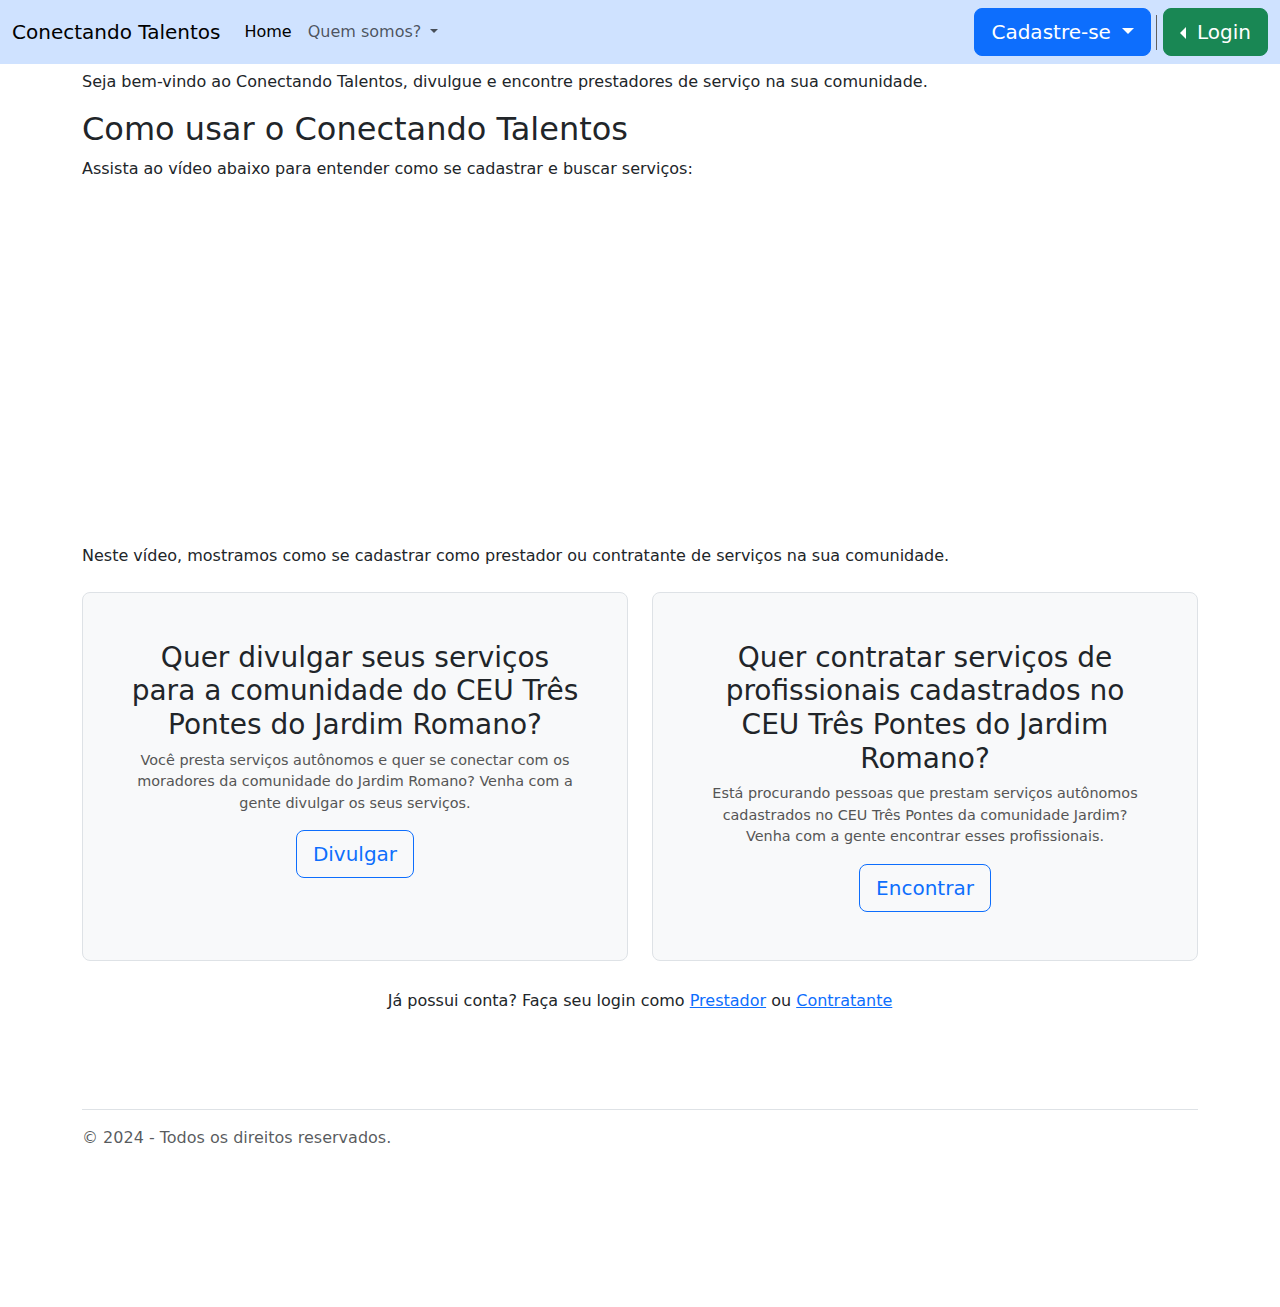
<file: index.html>
<!DOCTYPE html>
<html lang="pt-br">
<head>
    <meta charset="UTF-8">
    <meta name="viewport" content="width=device-width, initial-scale=1.0">
    <title>Conectando Talentos</title>
    <link rel="stylesheet" href="css/styles.css">
    <link href="https://cdn.jsdelivr.net/npm/bootstrap@5.3.3/dist/css/bootstrap.min.css" rel="stylesheet" integrity="sha384-QWTKZyjpPEjISv5WaRU9OFeRpok6YctnYmDr5pNlyT2bRjXh0JMhjY6hW+ALEwIH" crossorigin="anonymous">
</head>
<body>
    <!-- Skip link para navegação rápida por teclado -->
    <a href="#main-content" class="skip-link">Pular para o conteúdo principal</a>

    <header role="banner">
        <nav class="navbar navbar-expand-lg bg-primary-subtle" aria-label="Navegação Principal">
            <div class="container-fluid">
                <a class="navbar-brand" href="index.html">Conectando Talentos</a>
                <button class="navbar-toggler" type="button" data-bs-toggle="collapse" data-bs-target="#navbarSupportedContent" aria-controls="navbarSupportedContent" aria-expanded="false" aria-label="Toggle navigation">
                    <span class="navbar-toggler-icon"></span>
                </button>
                <div class="collapse navbar-collapse" id="navbarSupportedContent">
                    <ul class="navbar-nav me-auto mb-2 mb-lg-0">
                        <li class="nav-item">
                            <a class="nav-link active" aria-current="page" href="index.html">Home</a>
                        </li>
                        <li class="nav-item dropdown">
                            <a class="nav-link dropdown-toggle" href="#" role="button" data-bs-toggle="dropdown" aria-expanded="false">
                                Quem somos?
                            </a>
                            <ul class="dropdown-menu" aria-label="Menu Quem Somos">
                                <li><a class="dropdown-item" href="./pagconstru.html">Integrantes</a></li>
                                <li><a class="dropdown-item" href="./sobreprojeto.html">Sobre o projeto</a></li>
                            </ul>
                        </li>
                    </ul>
                    <form class="d-flex" role="button">
                        <div class="dropdown-center cadastro">
                            <button class="btn btn-primary btn-lg dropdown-toggle" type="button" data-bs-toggle="dropdown" aria-expanded="false">
                                Cadastre-se
                            </button>
                            <ul class="dropdown-menu" aria-label="Menu Cadastro">
                                <li><a class="dropdown-item" href="cadastro/cadastro.html">Cadastro Prestador</a></li>
                                <li><a class="dropdown-item" href="cadastro/cadastroc.html">Cadastro Contratante</a></li>
                            </ul>
                        </div>
                        <div class="button-divider"></div>
                        <div class="dropstart login">
                            <button class="btn btn-success btn-lg dropdown-toggle" type="button" data-bs-toggle="dropdown" aria-expanded="false">
                                Login
                            </button>
                            <ul class="dropdown-menu" aria-label="Menu Login">
                                <li><a class="dropdown-item" href="login/login.html">Login Prestador</a></li>
                                <li><a class="dropdown-item" href="login/loginc.html">Login Contratante</a></li>
                            </ul>
                        </div>
                    </form>
                </div>
            </div>
        </nav>
    </header>

    <!-- Conteúdo principal com id para acessibilidade -->
    <main id="main-content">
        <div class="container">
            <h2>Conectando Talentos</h2>
            <p>Seja bem-vindo ao Conectando Talentos, divulgue e encontre prestadores de serviço na sua comunidade.</p>
            
            <!-- Seção de tutorial com vídeo e descrição em texto -->
            <section aria-labelledby="tutorial">
                <h2 id="tutorial">Como usar o Conectando Talentos</h2>
                <p>Assista ao vídeo abaixo para entender como se cadastrar e buscar serviços:</p>
                <iframe 
                width="600" 
                height="340" 
                src="https://www.youtube.com/embed/a5OHHTVVWF0" 
                title="Tutorial de uso do Conectando Talentos" 
                frameborder="0" 
                allow="accelerometer; autoplay; clipboard-write; encrypted-media; gyroscope; picture-in-picture" 
                allowfullscreen 
                aria-describedby="descricao-video">
                </iframe>
                <p id="descricao-video">Neste vídeo, mostramos como se cadastrar como prestador ou contratante de serviços na sua comunidade.</p>
            </section>
            
            <div class="sobre mt-4">
                <div class="row align-items-md-stretch">
                    <div class="col-md-6">
                        <div class="h-100 p-5 bg-body-tertiary border rounded-3 text-center">
                            <h3>Quer divulgar seus serviços para a comunidade do CEU Três Pontes do Jardim Romano?</h3>
                            <p>Você presta serviços autônomos e quer se conectar com os moradores da comunidade do Jardim Romano? Venha com a gente divulgar os seus serviços.</p>
                            <a class="btn btn-outline-primary btn-lg" href="./cadastro/cadastro.html" role="button" aria-label="Divulgar seus serviços para a comunidade">Divulgar</a>
                        </div>
                    </div>
                    <div class="col-md-6">
                        <div class="h-100 p-5 bg-body-tertiary border rounded-3 text-center">
                            <h3>Quer contratar serviços de profissionais cadastrados no CEU Três Pontes do Jardim Romano?</h3>
                            <p>Está procurando pessoas que prestam serviços autônomos cadastrados no CEU Três Pontes da comunidade Jardim? Venha com a gente encontrar esses profissionais.</p>
                            <a class="btn btn-outline-primary btn-lg" href="./cadastro/cadastroc.html" role="button" aria-label="Encontrar profissionais na sua comunidade">Encontrar</a>
                        </div>
                    </div>
                </div>
                <p class="mt-3">Já possui conta? Faça seu login como <a href="login/login.html" aria-label="Login para prestadores de serviços">Prestador</a> ou <a href="login/loginc.html" aria-label="Login para contratantes de serviços">Contratante</a></p>
            </div>    
        </div>
    </main>

    <footer class="footer mt-4">
        <div class="container">
            <div class="d-flex flex-wrap justify-content-between align-items-center py-3 my-4 border-top">
                <div class="col-md-4 d-flex align-items-center">
                    <span class="mb-3 mb-md-0 text-muted">&copy; 2024 - Todos os direitos reservados.</span>
                </div>
                <ul class="nav col-md-4 justify-content-end list-unstyled d-flex" aria-label="Links para redes sociais">
                    <li class="ms-3"><a class="text-muted" href="#" aria-label="Twitter"><svg class="bi" width="24" height="24"><use xlink:href="#twitter"/></svg></a></li>
                    <li class="ms-3"><a class="text-muted" href="#" aria-label="Instagram"><svg class="bi" width="24" height="24"><use xlink:href="#instagram"/></svg></a></li>
                    <li class="ms-3"><a class="text-muted" href="#" aria-label="Facebook"><svg class="bi" width="24" height="24"><use xlink:href="#facebook"/></svg></a></li>
                </ul>
            </div>
        </div>
    </footer>

    <!-- Script de Bootstrap -->
    <script src="https://cdn.jsdelivr.net/npm/bootstrap@5.3.3/dist/js/bootstrap.bundle.min.js" integrity="sha384-YvpcrYf0tY3lHB60NNkmXc5s9fDVZLESaAA55NDzOxhy9GkcIdslK1eN7N6jIeHz" crossorigin="anonymous"></script>

    <!-- Script de reconhecimento de voz para navegação -->
    <script>
        if ('webkitSpeechRecognition' in window) {
            const recognition = new webkitSpeechRecognition();
            recognition.lang = 'pt-BR';
            recognition.onresult = (event) => {
                const comando = event.results[0][0].transcript.toLowerCase();
                if (comando.includes("cadastre-se")) {
                    window.location.href = "cadastro/cadastro.html";
                } else if (comando.includes("login")) {
                    window.location.href = "login/login.html";
                }
            };
            recognition.start();
        }
    </script>
</body>
</html>
</file>
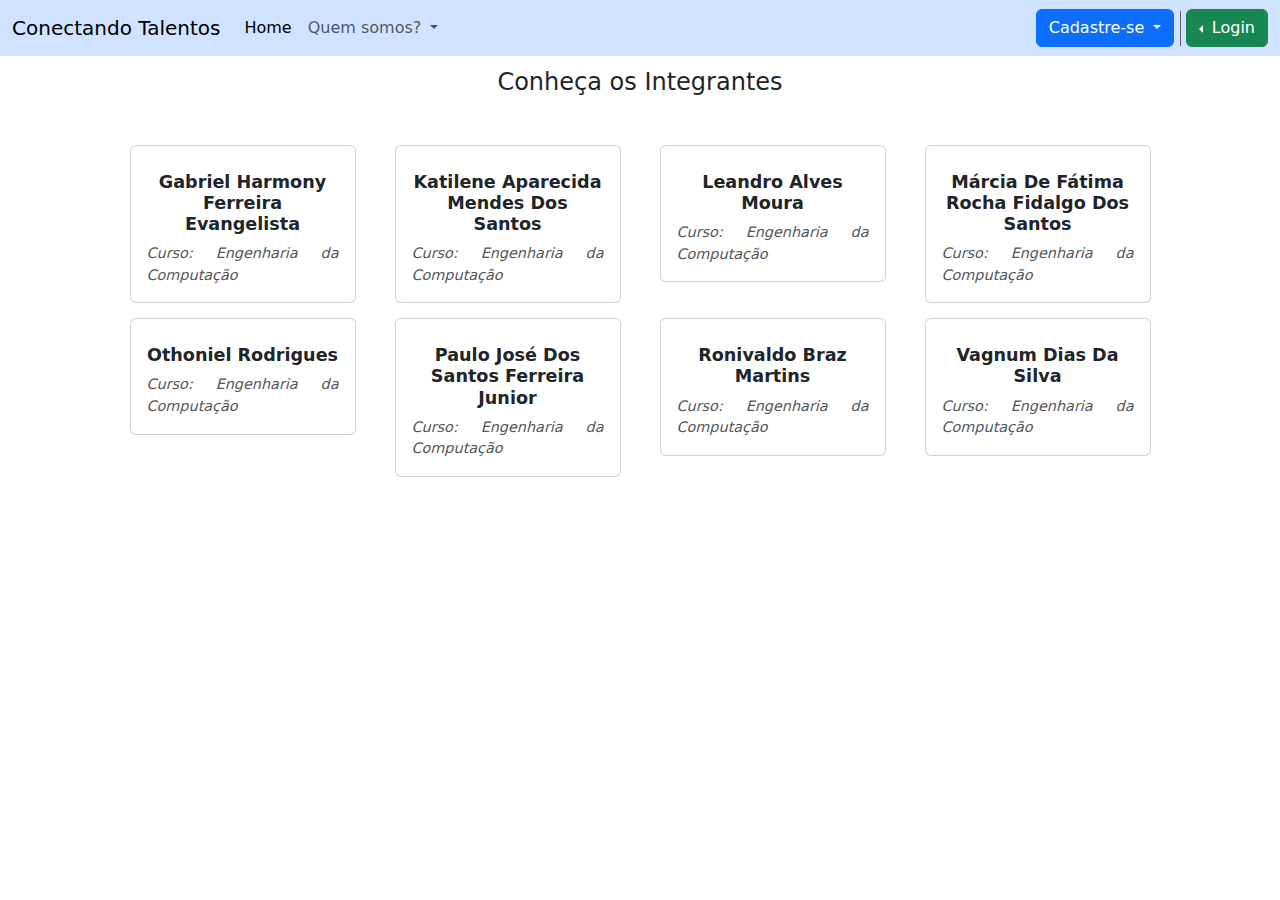
<file: pagconstru.html>
<!DOCTYPE html>
<html lang="pt-br">
<head>
    <meta charset="UTF-8">
    <meta name="viewport" content="width=device-width, initial-scale=1.0">
    <title>Conectando Talentos</title>
    <link rel="stylesheet" href="css/styles.css">
    <link href="https://cdn.jsdelivr.net/npm/bootstrap@5.3.3/dist/css/bootstrap.min.css" rel="stylesheet" integrity="sha384-QWTKZyjpPEjISv5WaRU9OFeRpok6YctnYmDr5pNlyT2bRjXh0JMhjY6hW+ALEwIH" crossorigin="anonymous">
</head>
<body>
    <div class="header">
        <nav class="navbar navbar-expand-lg bg-primary-subtle">
            <div class="container-fluid">
                <a class="navbar-brand" href="index.html">Conectando Talentos</a>
                <button class="navbar-toggler" type="button" data-bs-toggle="collapse" data-bs-target="#navbarSupportedContent" aria-controls="navbarSupportedContent" aria-expanded="false" aria-label="Toggle navigation">
                    <span class="navbar-toggler-icon"></span>
                </button>
                <div class="collapse navbar-collapse" id="navbarSupportedContent">
                    <ul class="navbar-nav me-auto mb-2 mb-lg-0">
                        <li class="nav-item">
                            <a class="nav-link active" aria-current="page" href="index.html">Home</a>
                        </li>
                        <li class="nav-item dropdown">
                            <a class="nav-link dropdown-toggle" href="#" role="button" data-bs-toggle="dropdown" aria-expanded="false">
                                Quem somos?
                            </a>
                            <ul class="dropdown-menu">
                                <li><a class="dropdown-item" href="./pagconstru.html">Integrantes</a></li>
                                <li><a class="dropdown-item" href="./sobreprojeto.html">Sobre o projeto</a></li>
                            </ul>
                        </li>
                    </ul>
                    <form class="d-flex" role="button">
                        <div class="dropdown-center cadastro">
                            <button class="btn btn-primary dropdown-toggle" type="button" data-bs-toggle="dropdown" aria-expanded="false">
                                Cadastre-se
                            </button>
                            <ul class="dropdown-menu">
                                <li><a class="dropdown-item" href="cadastro/cadastro.html">Cadastro Prestador</a></li>
                                <li><a class="dropdown-item" href="cadastro/cadastroc.html">Cadastro Contratante</a></li>
                            </ul>
                        </div>
                        <div class="button-divider"></div>
                        <div class="dropstart login">
                            <button class="btn btn-success dropdown-toggle" type="button" data-bs-toggle="dropdown" aria-expanded="false">
                                Login
                            </button>
                            <ul class="dropdown-menu">
                                <li><a class="dropdown-item" href="login/login.html">Login Prestador</a></li>
                                <li><a class="dropdown-item" href="login/loginc.html">Login Contratante</a></li>
                            </ul>
                        </div>
                    </form>
                </div>
            </div>
        </nav>
    </div>

    <div class="content">
        <div class="container">
            <div class="content-integrantes">
                <h4 class="text-center my-5">Conheça os Integrantes</h4>
                <div class="row">
                    <!-- Integrante 1 -->
                    <div class="col-md-3 integrante">
                        <div class="card text-center">
                            <div class="card-body">
                                <h5 class="card-title"><strong>Gabriel Harmony Ferreira Evangelista</strong></h5>
                                <p class="card-text"><em>Curso: Engenharia da Computação</em></p>
                            </div>
                        </div>
                    </div>
                    <!-- Integrante 2 -->
                    <div class="col-md-3 integrante">
                        <div class="card text-center">
                            <div class="card-body">
                                <h5 class="card-title"><strong>Katilene Aparecida Mendes Dos Santos</strong></h5>
                                <p class="card-text"><em>Curso: Engenharia da Computação</em></p>
                            </div>
                        </div>
                    </div>
                    <!-- Integrante 3 -->
                    <div class="col-md-3 integrante">
                        <div class="card text-center">
                            <div class="card-body">
                                <h5 class="card-title"><strong>Leandro Alves Moura</strong></h5>
                                <p class="card-text"><em>Curso: Engenharia da Computação</em></p>
                            </div>
                        </div>
                    </div>
                    <!-- Integrante 4 -->
                    <div class="col-md-3 integrante">
                        <div class="card text-center">
                            <div class="card-body">
                                <h5 class="card-title"><strong>Márcia De Fátima Rocha Fidalgo Dos Santos</strong></h5>
                                <p class="card-text"><em>Curso: Engenharia da Computação</em></p>
                            </div>
                        </div>
                    </div>
                    <!-- Integrante 5 -->
                    <div class="col-md-3 integrante">
                        <div class="card text-center">
                            <div class="card-body">
                                <h5 class="card-title"><strong>Othoniel Rodrigues</strong></h5>
                                <p class="card-text"><em>Curso: Engenharia da Computação</em></p>
                            </div>
                        </div>
                    </div>
                    <!-- Integrante 6 -->
                    <div class="col-md-3 integrante">
                        <div class="card text-center">
                            <div class="card-body">
                                <h5 class="card-title"><strong>Paulo José Dos Santos Ferreira Junior</strong></h5>
                                <p class="card-text"><em>Curso: Engenharia da Computação</em></p>
                            </div>
                        </div>
                    </div>
                    <!-- Integrante 7 -->
                    <div class="col-md-3 integrante">
                        <div class="card text-center">
                            <div class="card-body">
                                <h5 class="card-title"><strong>Ronivaldo Braz Martins</strong></h5>
                                <p class="card-text"><em>Curso: Engenharia da Computação</em></p>
                            </div>
                        </div>
                    </div>
                    <!-- Integrante 8 -->
                    <div class="col-md-3 integrante">
                        <div class="card text-center">
                            <div class="card-body">
                                <h5 class="card-title"><strong>Vagnum Dias Da Silva</strong></h5>
                                <p class="card-text"><em>Curso: Engenharia da Computação</em></p>
                            </div>
                        </div>
                    </div>
                </div>
            </div>
        </div>
    </div>

    <script src="https://cdn.jsdelivr.net/npm/bootstrap@5.3.3/dist/js/bootstrap.bundle.min.js" integrity="sha384-YvpcrYf0tY3lHB60NNkmXc5s9fDVZLESaAA55NDzOxhy9GkcIdslK1eN7N6jIeHz" crossorigin="anonymous"></script>
</body>
</html>
</file>
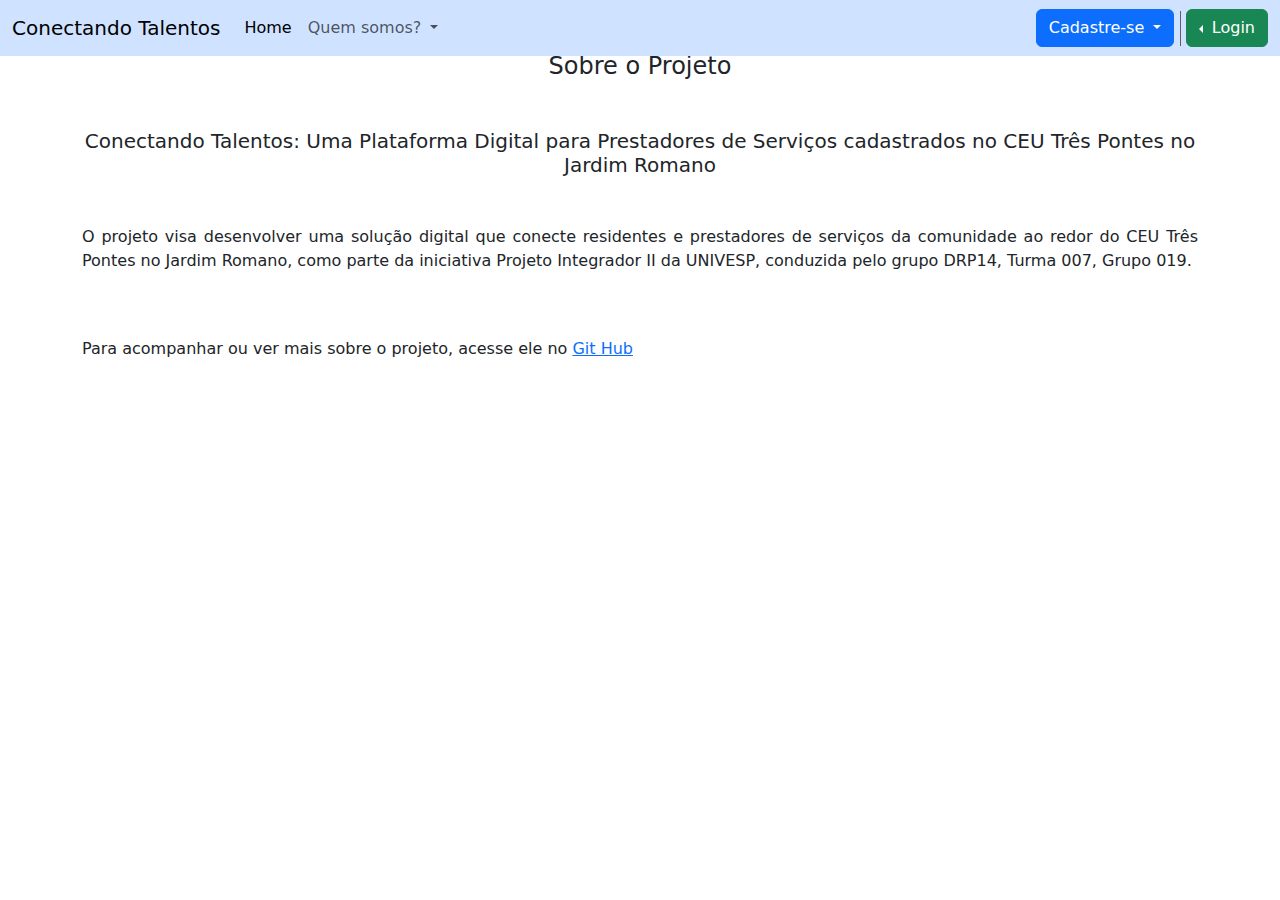
<file: sobreprojeto.html>
<!DOCTYPE html>
<html lang="pt-br">
<head>
    <meta charset="UTF-8">
    <meta name="viewport" content="width=device-width, initial-scale=1.0">
    <title>Conectando Talentos</title>
    <link rel="stylesheet" href="css/styles.css">
    <link href="https://cdn.jsdelivr.net/npm/bootstrap@5.3.3/dist/css/bootstrap.min.css" rel="stylesheet" integrity="sha384-QWTKZyjpPEjISv5WaRU9OFeRpok6YctnYmDr5pNlyT2bRjXh0JMhjY6hW+ALEwIH" crossorigin="anonymous">

</head>
<body>
    <div class="header">
        <nav class="navbar navbar-expand-lg bg-primary-subtle">
            <div class="container-fluid">
                <a class="navbar-brand" href="index.html">Conectando Talentos</a>
                <button class="navbar-toggler" type="button" data-bs-toggle="collapse" data-bs-target="#navbarSupportedContent" aria-controls="navbarSupportedContent" aria-expanded="false" aria-label="Toggle navigation">
                    <span class="navbar-toggler-icon"></span>
                </button>
                <div class="collapse navbar-collapse" id="navbarSupportedContent">
                    <ul class="navbar-nav me-auto mb-2 mb-lg-0">
                    <li class="nav-item">
                        <a class="nav-link active" aria-current="page" href="index.html">Home</a>
                    </li>
                    <li class="nav-item dropdown">
                        <a class="nav-link dropdown-toggle" href="#" role="button" data-bs-toggle="dropdown" aria-expanded="false">
                        Quem somos?
                        </a>
                        <ul class="dropdown-menu">
                            <li><a class="dropdown-item" href="./pagconstru.html">Integrantes</a></li>
                            <li><a class="dropdown-item" href="./sobreprojeto.html">Sobre o projeto</a></li>
                        </ul>
                    </li>
                    </ul>
                    <form class="d-flex" role="button">
                        <div class="dropdown-center cadastro">
                            <button class="btn btn-primary dropdown-toggle" type="button" data-bs-toggle="dropdown" aria-expanded="false">
                              Cadastre-se
                            </button>
                            <ul class="dropdown-menu">
                              <li><a class="dropdown-item" href="cadastro/cadastro.html">Cadastro Prestador</a></li>
                              <li><a class="dropdown-item" href="cadastro/cadastroc.html">Cadastro Contratante</a></li>
                            </ul>
                        </div>
                        <div class="button-divider"></div>
                        <div class="dropstart login">
                            <button class="btn btn-success dropdown-toggle" type="button" data-bs-toggle="dropdown" aria-expanded="false">
                              Login
                            </button>
                            <ul class="dropdown-menu">
                              <li><a class="dropdown-item" href="login/login.html">Login Prestador</a></li>
                              <li><a class="dropdown-item" href="login/loginc.html">Login Contratante</a></li>
                            </ul>
                        </div>
                    </form>
                </div>
            </div>
        </nav>
    </div>
    <div class="content">
        <div class="container">
            <div class="content-sobre">
                <div class="conteudo">
                    <h4>Sobre o Projeto</h4>
                    <h5  class="text-center my-5">Conectando Talentos: Uma Plataforma Digital para Prestadores de Serviços cadastrados no CEU Três Pontes no Jardim Romano</h5>
                    <p>O projeto visa desenvolver uma solução digital que conecte residentes e prestadores de serviços da comunidade ao redor do CEU Três Pontes no Jardim Romano, como parte da iniciativa Projeto Integrador II da UNIVESP, conduzida pelo grupo DRP14, Turma 007, Grupo 019.</p>
                    <br><br>
                    <p>Para acompanhar ou ver mais sobre o projeto, acesse ele no <a href="https://github.com/gabharmony/PI-Poste-Eletronico">Git Hub</a></p>
                </div>
            </div>
        </div>
    </div>
    <script src="https://cdn.jsdelivr.net/npm/bootstrap@5.3.3/dist/js/bootstrap.bundle.min.js" integrity="sha384-YvpcrYf0tY3lHB60NNkmXc5s9fDVZLESaAA55NDzOxhy9GkcIdslK1eN7N6jIeHz" crossorigin="anonymous"></script>
</body>
</html>
</file>
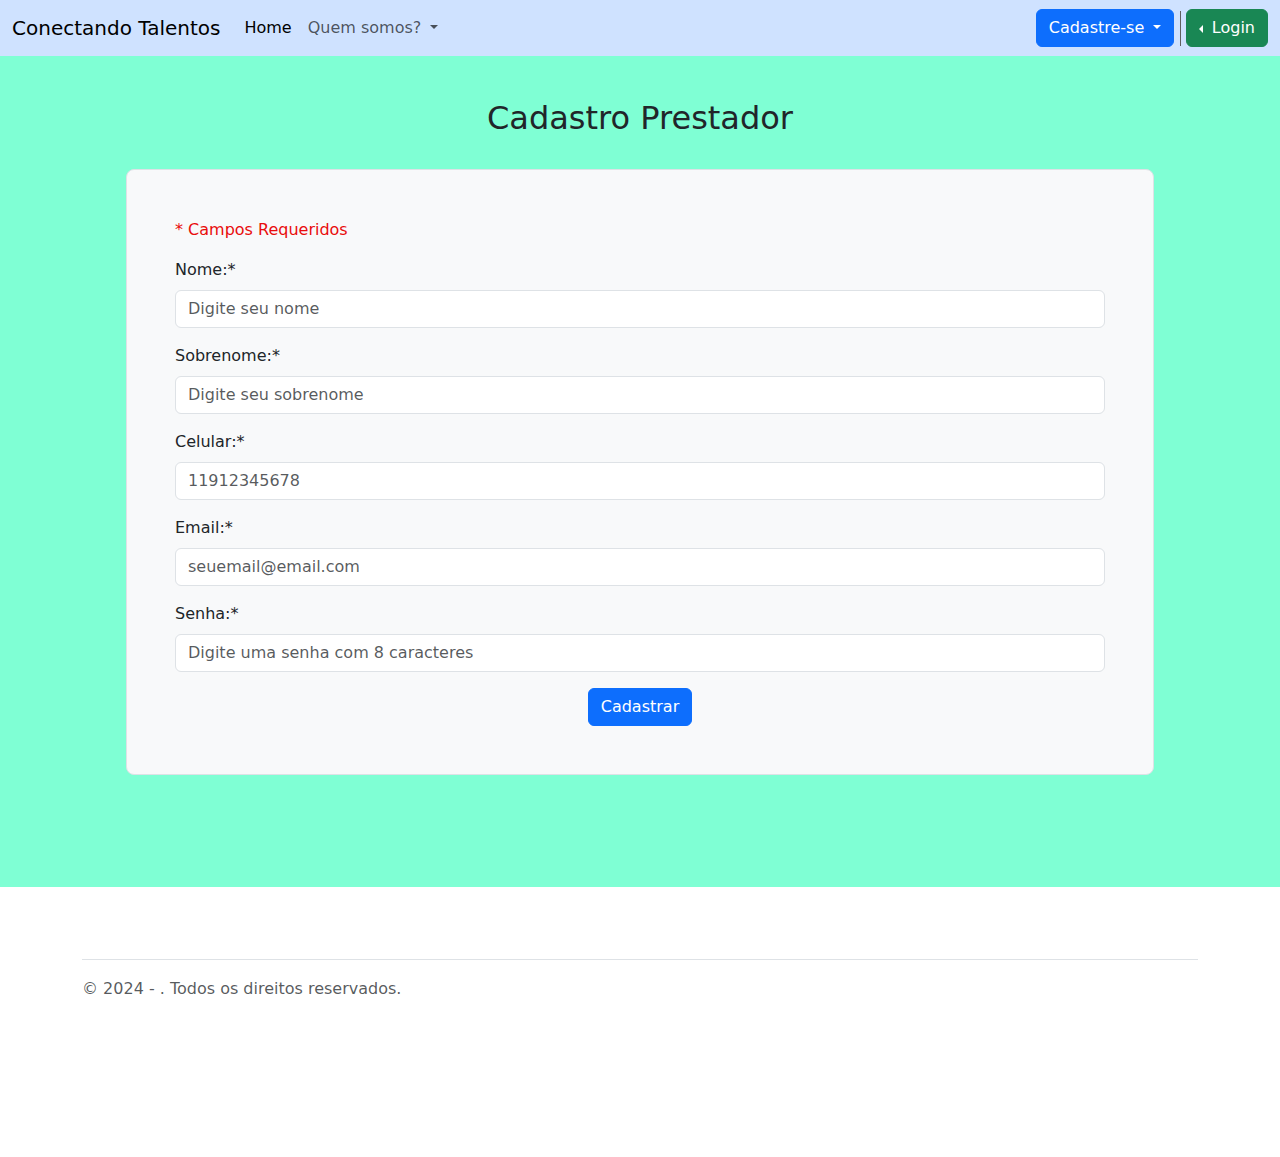
<file: cadastro/cadastro.html>
<!DOCTYPE html>
<html lang="pt-br">
<head>
    <meta charset="UTF-8">
    <meta name="viewport" content="width=device-width, initial-scale=1.0">
    <title>Conectando Talentos</title>
    <link rel="stylesheet" href="../css/styles.css">
    <link href="https://cdn.jsdelivr.net/npm/bootstrap@5.3.3/dist/css/bootstrap.min.css" rel="stylesheet" integrity="sha384-QWTKZyjpPEjISv5WaRU9OFeRpok6YctnYmDr5pNlyT2bRjXh0JMhjY6hW+ALEwIH" crossorigin="anonymous">

</head>
<body>
    <div class="header">
        <nav class="navbar navbar-expand-lg bg-primary-subtle">
            <div class="container-fluid">
                <a class="navbar-brand" href="../index.html">Conectando Talentos</a>
                <button class="navbar-toggler" type="button" data-bs-toggle="collapse" data-bs-target="#navbarSupportedContent" aria-controls="navbarSupportedContent" aria-expanded="false" aria-label="Toggle navigation">
                    <span class="navbar-toggler-icon"></span>
                </button>
                <div class="collapse navbar-collapse" id="navbarSupportedContent">
                    <ul class="navbar-nav me-auto mb-2 mb-lg-0">
                    <li class="nav-item">
                        <a class="nav-link active" aria-current="page" href="../index.html">Home</a>
                    </li>
                    <li class="nav-item dropdown">
                        <a class="nav-link dropdown-toggle" href="#" role="button" data-bs-toggle="dropdown" aria-expanded="false">
                        Quem somos?
                        </a>
                        <ul class="dropdown-menu">
                            <li><a class="dropdown-item" href="../pagconstru.html">Integrantes</a></li>
                            <li><a class="dropdown-item" href="../sobreprojeto.html">Sobre o projeto</a></li>
                        </ul>
                    </li>
                    </ul>
                    <form class="d-flex" role="button">
                        <div class="dropdown-center cadastro">
                            <button class="btn btn-primary dropdown-toggle" type="button" data-bs-toggle="dropdown" aria-expanded="false">
                              Cadastre-se
                            </button>
                            <ul class="dropdown-menu">
                              <li><a class="dropdown-item" href="../cadastro/cadastro.html">Cadastro Prestador</a></li>
                              <li><a class="dropdown-item" href="../cadastro/cadastroc.html">Cadastro Contratante</a></li>
                            </ul>
                        </div>
                        <div class="button-divider"></div>
                        <div class="dropstart login">
                            <button class="btn btn-success dropdown-toggle" type="button" data-bs-toggle="dropdown" aria-expanded="false">
                              Login
                            </button>
                            <ul class="dropdown-menu">
                              <li><a class="dropdown-item" href="../login/login.html">Login Prestador</a></li>
                              <li><a class="dropdown-item" href="../login/loginc.html">Login Contratante</a></li>
                            </ul>
                        </div>
                    </form>
                </div>
            </div>
        </nav>
    </div>
    <div class="content-cadastro">
        <div class="container">
            <h2 class="h2-title">Cadastro Prestador</h2>
            <div class="cadastro cadastro-div">
                <div class="row align-items-md-center">
                    <div class="status"></div>
                    <div class="col-md">
                        <div class="h-100 p-5 bg-body-tertiary border rounded-3 text-center">
                            <form class="cadastro-col" name="cadastro-prest" id="cadastro-prest">
                                <div class="mb-3">
                                    <span class="span-cadastro">* Campos Requeridos</span>
                                </div>
                                <div class="mb-3">
                                    <label for="nome" class="form-label">Nome:*</label>
                                    <input type="text" class="form-control" name="nome" id="nome" placeholder="Digite seu nome" required>
                                </div>
                                <div class="mb-3">
                                    <label for="sobrenome" class="form-label">Sobrenome:*</label>
                                    <input type="text" class="form-control" name="sobrenome" placeholder="Digite seu sobrenome" id="sobrenome" required>
                                </div>
                                <div class="mb-3">
                                    <label for="celular" class="form-label">Celular:*</label>
                                    <input type="text" class="form-control" name="celular" id="celular" placeholder="11912345678" required>
                                </div>
                                <div class="mb-3">
                                    <label for="email" class="form-label">Email:*</label>
                                    <input type="text" class="form-control" name="email" id="email" placeholder="seuemail@email.com" required>
                                </div>
                                <div class="mb-3">
                                    <label for="senha" class="form-label">Senha:*</label>
                                    <input type="password" class="form-control" name="senha" id="senha" placeholder="Digite uma senha com 8 caracteres" required>
                                </div>
                                <button class="btn btn-primary" id="cadastrarprest">Cadastrar</button>
                            </form>
                        </div>
                    </div>
                </div>
            </div>    
        </div>
    </div>
    <div class="footer">
        <div class="container">
            <footer class="d-flex flex-wrap justify-content-between align-items-center py-3 my-4 border-top">
                <div class="col-md-4 d-flex align-items-center">
                    <span class="mb-3 mb-md-0 text-muted">&copy; 2024 - . Todos os direitos reservados.</span>
                  </div>
              
                  <ul class="nav col-md-4 justify-content-end list-unstyled d-flex">
                    <li class="ms-3"><a class="text-muted" href="#"><svg class="bi" width="24" height="24"><use xlink:href="#twitter"/></svg></a></li>
                    <li class="ms-3"><a class="text-muted" href="#"><svg class="bi" width="24" height="24"><use xlink:href="#instagram"/></svg></a></li>
                    <li class="ms-3"><a class="text-muted" href="#"><svg class="bi" width="24" height="24"><use xlink:href="#facebook"/></svg></a></li>
                  </ul>
            </footer>
        </div>
    </div>
    <script src="../js/scriptCadastrarPrest.js"></script>
    <script src="https://cdn.jsdelivr.net/npm/bootstrap@5.3.3/dist/js/bootstrap.bundle.min.js" integrity="sha384-YvpcrYf0tY3lHB60NNkmXc5s9fDVZLESaAA55NDzOxhy9GkcIdslK1eN7N6jIeHz" crossorigin="anonymous"></script>
</body>
</html>
</file>
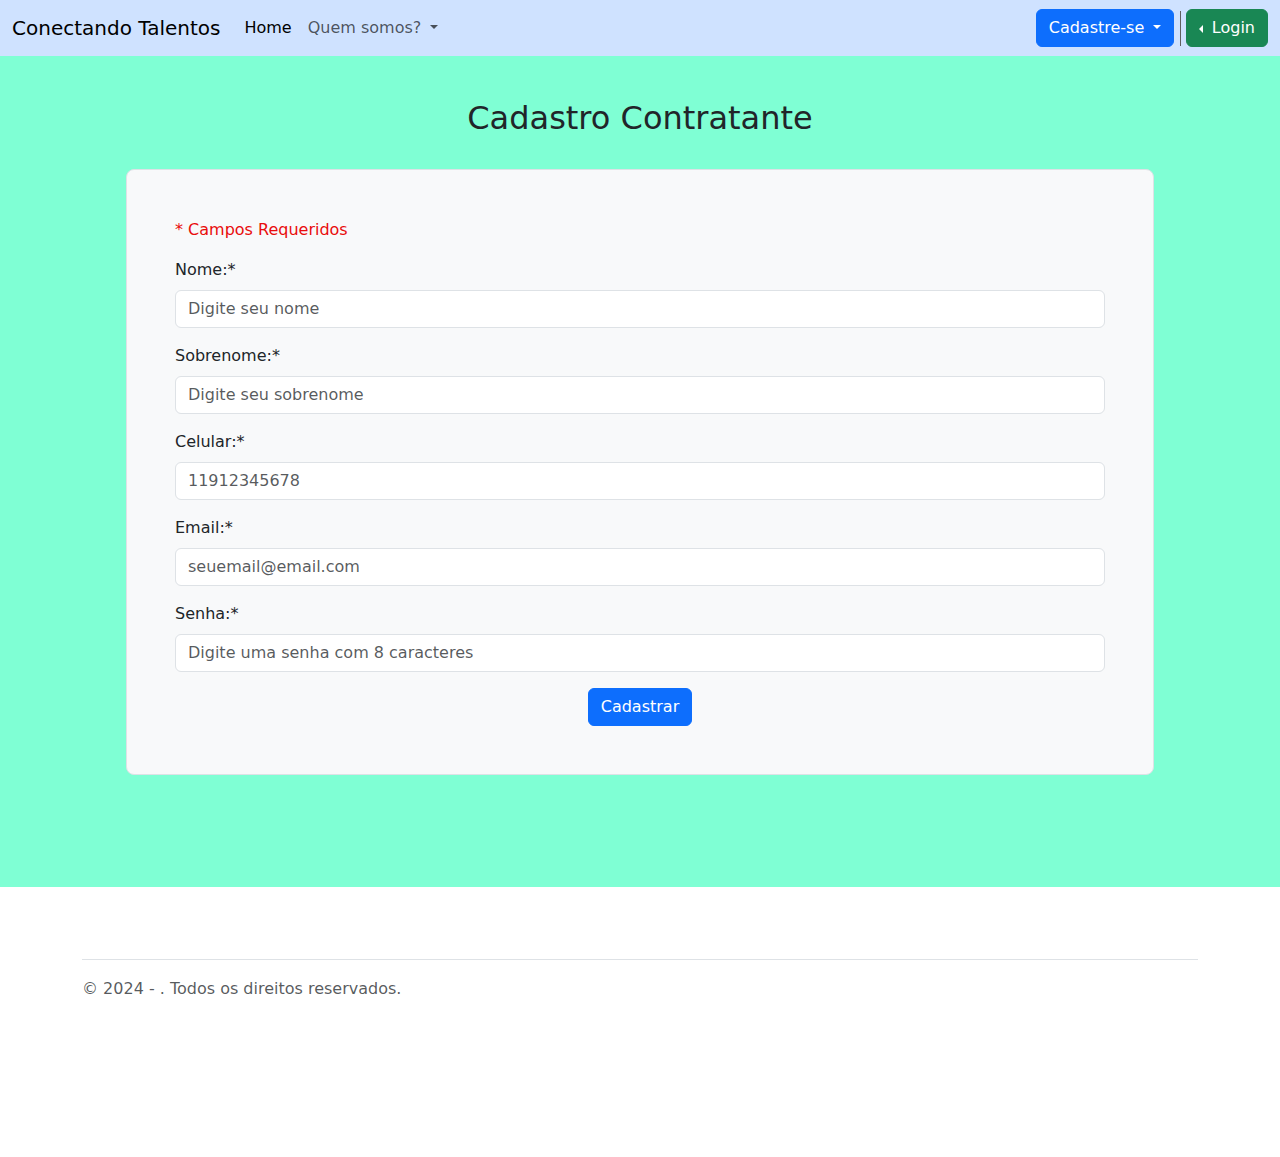
<file: cadastro/cadastroc.html>
<!DOCTYPE html>
<html lang="pt-br">
<head>
    <meta charset="UTF-8">
    <meta name="viewport" content="width=device-width, initial-scale=1.0">
    <title>Conectando Talentos</title>
    <link rel="stylesheet" href="../css/styles.css">
    <link href="https://cdn.jsdelivr.net/npm/bootstrap@5.3.3/dist/css/bootstrap.min.css" rel="stylesheet" integrity="sha384-QWTKZyjpPEjISv5WaRU9OFeRpok6YctnYmDr5pNlyT2bRjXh0JMhjY6hW+ALEwIH" crossorigin="anonymous">

</head>
<body>
    <div class="header">
        <nav class="navbar navbar-expand-lg bg-primary-subtle">
            <div class="container-fluid">
                <a class="navbar-brand" href="../index.html">Conectando Talentos</a>
                <button class="navbar-toggler" type="button" data-bs-toggle="collapse" data-bs-target="#navbarSupportedContent" aria-controls="navbarSupportedContent" aria-expanded="false" aria-label="Toggle navigation">
                    <span class="navbar-toggler-icon"></span>
                </button>
                <div class="collapse navbar-collapse" id="navbarSupportedContent">
                    <ul class="navbar-nav me-auto mb-2 mb-lg-0">
                    <li class="nav-item">
                        <a class="nav-link active" aria-current="page" href="../index.html">Home</a>
                    </li>
                    <li class="nav-item dropdown">
                        <a class="nav-link dropdown-toggle" href="#" role="button" data-bs-toggle="dropdown" aria-expanded="false">
                        Quem somos?
                        </a>
                        <ul class="dropdown-menu">
                            <li><a class="dropdown-item" href="../pagconstru.html">Integrantes</a></li>
                            <li><a class="dropdown-item" href="../sobreprojeto.html">Sobre o projeto</a></li>
                        </ul>
                    </li>
                    </ul>
                    <form class="d-flex" role="button">
                        <div class="dropdown-center cadastro">
                            <button class="btn btn-primary dropdown-toggle" type="button" data-bs-toggle="dropdown" aria-expanded="false">
                              Cadastre-se
                            </button>
                            <ul class="dropdown-menu">
                              <li><a class="dropdown-item" href="../cadastro/cadastro.html">Cadastro Prestador</a></li>
                              <li><a class="dropdown-item" href="../cadastro/cadastroc.html">Cadastro Contratante</a></li>
                            </ul>
                        </div>
                        <div class="button-divider"></div>
                        <div class="dropstart login">
                            <button class="btn btn-success dropdown-toggle" type="button" data-bs-toggle="dropdown" aria-expanded="false">
                              Login
                            </button>
                            <ul class="dropdown-menu">
                              <li><a class="dropdown-item" href="../login/login.html">Login Prestador</a></li>
                              <li><a class="dropdown-item" href="../login/loginc.html">Login Contratante</a></li>
                            </ul>
                        </div>
                    </form>
                </div>
            </div>
        </nav>
    </div>
    <div class="content-cadastro">
        <div class="container">
            <h2 class="h2-title">Cadastro Contratante</h2>
            <div class="cadastro cadastro-div">
                <div class="row align-items-md-center">
                    <div class="status"></div>
                    <div class="col-md">
                        <div class="h-100 p-5 bg-body-tertiary border rounded-3 text-center">
                            <form class="cadastro-col" name="cadastro-contrat" id="cadastro-contrat">
                                <div class="mb-3">
                                    <span class="span-cadastro">* Campos Requeridos</span>
                                </div>
                                <div class="mb-3">
                                    <label for="nome" class="form-label">Nome:*</label>
                                    <input type="text" class="form-control" name="nome" id="nome" placeholder="Digite seu nome" required>
                                </div>
                                <div class="mb-3">
                                    <label for="sobrenome" class="form-label">Sobrenome:*</label>
                                    <input type="text" class="form-control" name="sobrenome" placeholder="Digite seu sobrenome" id="sobrenome" required>
                                </div>
                                <div class="mb-3">
                                    <label for="celular" class="form-label">Celular:*</label>
                                    <input type="text" class="form-control" name="celular" id="celular" placeholder="11912345678" required>
                                </div>
                                <div class="mb-3">
                                    <label for="email" class="form-label">Email:*</label>
                                    <input type="text" class="form-control" name="email" id="email" placeholder="seuemail@email.com" required>
                                </div>
                                <div class="mb-3">
                                    <label for="senha" class="form-label">Senha:*</label>
                                    <input type="password" class="form-control" name="senha" id="senha" placeholder="Digite uma senha com 8 caracteres" required>
                                </div>
                                <button class="btn btn-primary" id="cadastrarcontrat">Cadastrar</button>
                            </form>
                        </div>
                    </div>
                </div>
            </div>    
        </div>
    </div>
    <div class="footer">
        <div class="container">
            <footer class="d-flex flex-wrap justify-content-between align-items-center py-3 my-4 border-top">
                <div class="col-md-4 d-flex align-items-center">
                    <span class="mb-3 mb-md-0 text-muted">&copy; 2024 - . Todos os direitos reservados.</span>
                  </div>
              
                  <ul class="nav col-md-4 justify-content-end list-unstyled d-flex">
                    <li class="ms-3"><a class="text-muted" href="#"><svg class="bi" width="24" height="24"><use xlink:href="#twitter"/></svg></a></li>
                    <li class="ms-3"><a class="text-muted" href="#"><svg class="bi" width="24" height="24"><use xlink:href="#instagram"/></svg></a></li>
                    <li class="ms-3"><a class="text-muted" href="#"><svg class="bi" width="24" height="24"><use xlink:href="#facebook"/></svg></a></li>
                  </ul>
            </footer>
        </div>
    </div>
    <script src="../js/scriptCadastrarContrat.js"></script>
    <script src="https://cdn.jsdelivr.net/npm/bootstrap@5.3.3/dist/js/bootstrap.bundle.min.js" integrity="sha384-YvpcrYf0tY3lHB60NNkmXc5s9fDVZLESaAA55NDzOxhy9GkcIdslK1eN7N6jIeHz" crossorigin="anonymous"></script>
</body>
</html>
</file>
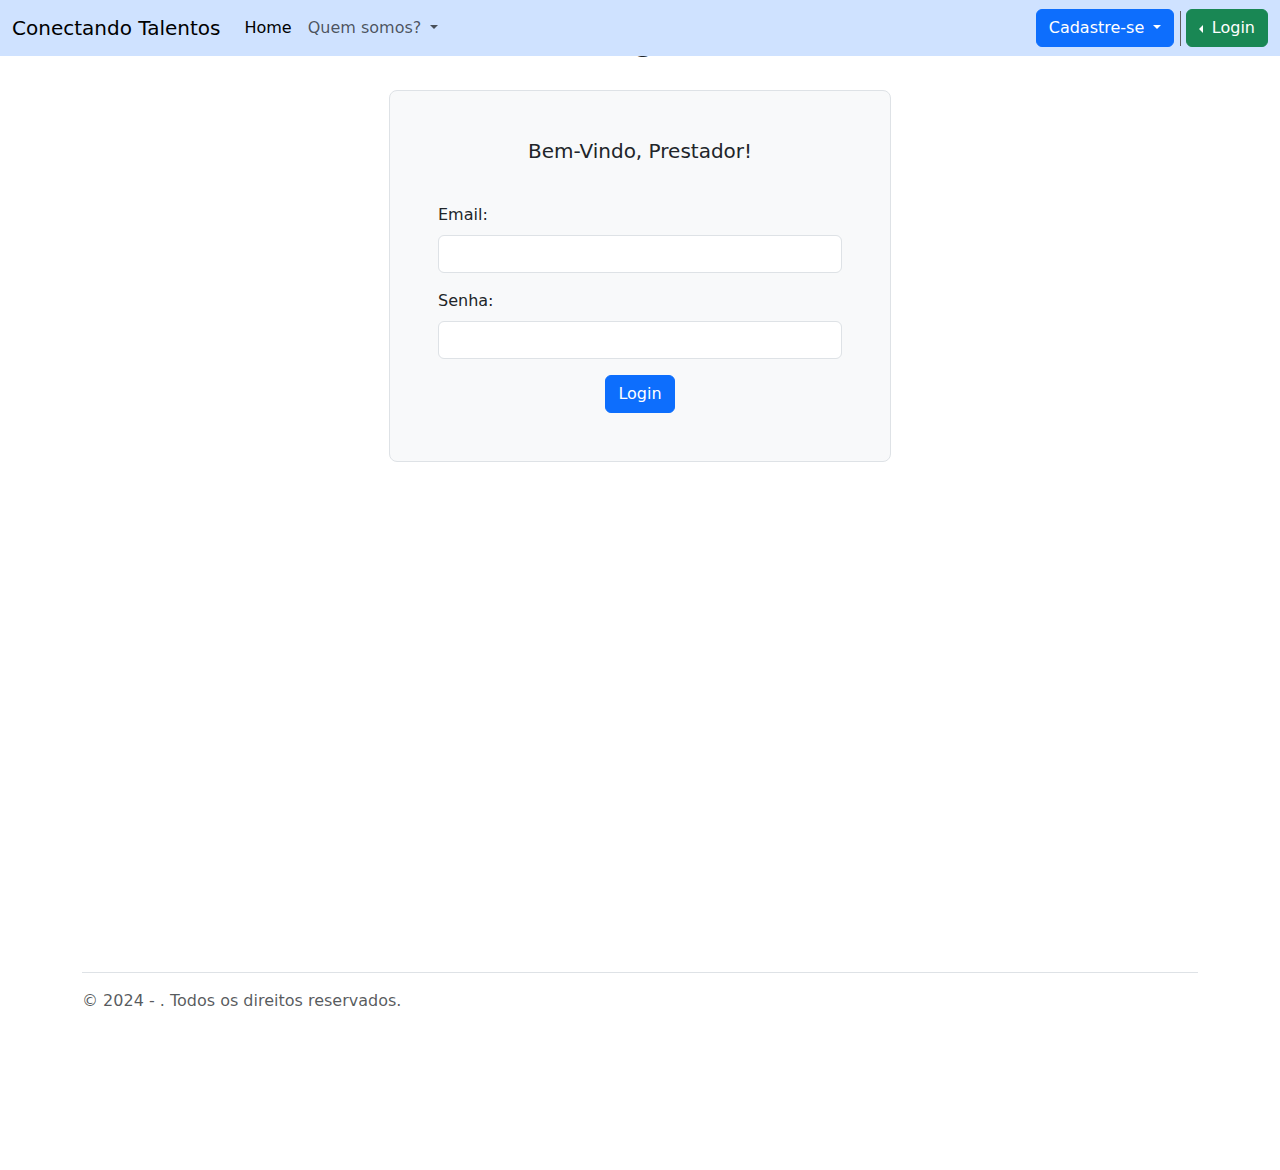
<file: login/login.html>
<!DOCTYPE html>
<html lang="pt-br">
<head>
    <meta charset="UTF-8">
    <meta name="viewport" content="width=device-width, initial-scale=1.0">
    <title>Conectando Talentos</title>
    <link rel="stylesheet" href="../css/styles.css">
    <link href="https://cdn.jsdelivr.net/npm/bootstrap@5.3.3/dist/css/bootstrap.min.css" rel="stylesheet" integrity="sha384-QWTKZyjpPEjISv5WaRU9OFeRpok6YctnYmDr5pNlyT2bRjXh0JMhjY6hW+ALEwIH" crossorigin="anonymous">

</head>
<body>
    <div class="header">
        <nav class="navbar navbar-expand-lg bg-primary-subtle">
            <div class="container-fluid">
                <a class="navbar-brand" href="../index.html">Conectando Talentos</a>
                <button class="navbar-toggler" type="button" data-bs-toggle="collapse" data-bs-target="#navbarSupportedContent" aria-controls="navbarSupportedContent" aria-expanded="false" aria-label="Toggle navigation">
                    <span class="navbar-toggler-icon"></span>
                </button>
                <div class="collapse navbar-collapse" id="navbarSupportedContent">
                    <ul class="navbar-nav me-auto mb-2 mb-lg-0">
                    <li class="nav-item">
                        <a class="nav-link active" aria-current="page" href="../index.html">Home</a>
                    </li>
                    <li class="nav-item dropdown">
                        <a class="nav-link dropdown-toggle" href="#" role="button" data-bs-toggle="dropdown" aria-expanded="false">
                        Quem somos?
                        </a>
                        <ul class="dropdown-menu">
                            <li><a class="dropdown-item" href="../pagconstru.html">Integrantes</a></li>
                            <li><a class="dropdown-item" href="../sobreprojeto.html">Sobre o projeto</a></li>
                        </ul>
                    </li>
                    </ul>
                    <form class="d-flex" role="button">
                        <div class="dropdown-center cadastro">
                            <button class="btn btn-primary dropdown-toggle" type="button" data-bs-toggle="dropdown" aria-expanded="false">
                              Cadastre-se
                            </button>
                            <ul class="dropdown-menu">
                              <li><a class="dropdown-item" href="../cadastro/cadastro.html">Cadastro Prestador</a></li>
                              <li><a class="dropdown-item" href="../cadastro/cadastroc.html">Cadastro Contratante</a></li>
                            </ul>
                        </div>
                        <div class="button-divider"></div>
                        <div class="dropstart login">
                            <button class="btn btn-success dropdown-toggle" type="button" data-bs-toggle="dropdown" aria-expanded="false">
                              Login
                            </button>
                            <ul class="dropdown-menu">
                              <li><a class="dropdown-item" href="../login/login.html">Login Prestador</a></li>
                              <li><a class="dropdown-item" href="../login/loginc.html">Login Contratante</a></li>
                            </ul>
                        </div>
                    </form>
                </div>
            </div>
        </nav>
    </div>
    <div class="content">
        <div class="container">
            <h2 class="h2-title">Login</h2>
            <div class="login">
                <div class="row align-items-md-center">
                    <div class="status status-login"></div>
                    <div class="col disabled"></div>
                    <div class="col-md-6">
                        <div class="h-100 p-5 bg-body-tertiary border rounded-3 text-center">
                            <h5 class="title-login">Bem-Vindo, Prestador!</h5>
                            <form class="login-col" name="login-prest" id="login-prest">
                                <div class="mb-3">
                                    <label for="email" class="form-label">Email:</label>
                                    <input type="email" class="form-control" name="email" id="email">
                                </div>
                                <div class="mb-3">
                                    <label for="senha" class="form-label">Senha:</label>
                                    <input type="password" class="form-control" name="senha" id="senha">
                                </div>
                                <button class="btn btn-primary">Login</button>
                            </form>
                        </div>
                    </div>
                    <div class="col disabled"></div>
                </div>
            </div>    
        </div>
    </div>
    <div class="footer">
        <div class="container">
            <footer class="d-flex flex-wrap justify-content-between align-items-center py-3 my-4 border-top">
                <div class="col-md-4 d-flex align-items-center">
                    <span class="mb-3 mb-md-0 text-muted">&copy; 2024 - . Todos os direitos reservados.</span>
                  </div>
              
                  <ul class="nav col-md-4 justify-content-end list-unstyled d-flex">
                    <li class="ms-3"><a class="text-muted" href="#"><svg class="bi" width="24" height="24"><use xlink:href="#twitter"/></svg></a></li>
                    <li class="ms-3"><a class="text-muted" href="#"><svg class="bi" width="24" height="24"><use xlink:href="#instagram"/></svg></a></li>
                    <li class="ms-3"><a class="text-muted" href="#"><svg class="bi" width="24" height="24"><use xlink:href="#facebook"/></svg></a></li>
                  </ul>
            </footer>
        </div>
    </div>
    <script src="../js/scriptLoginPrest.js"></script>
    <script src="https://cdn.jsdelivr.net/npm/bootstrap@5.3.3/dist/js/bootstrap.bundle.min.js" integrity="sha384-YvpcrYf0tY3lHB60NNkmXc5s9fDVZLESaAA55NDzOxhy9GkcIdslK1eN7N6jIeHz" crossorigin="anonymous"></script>
</body>
</html>
</file>
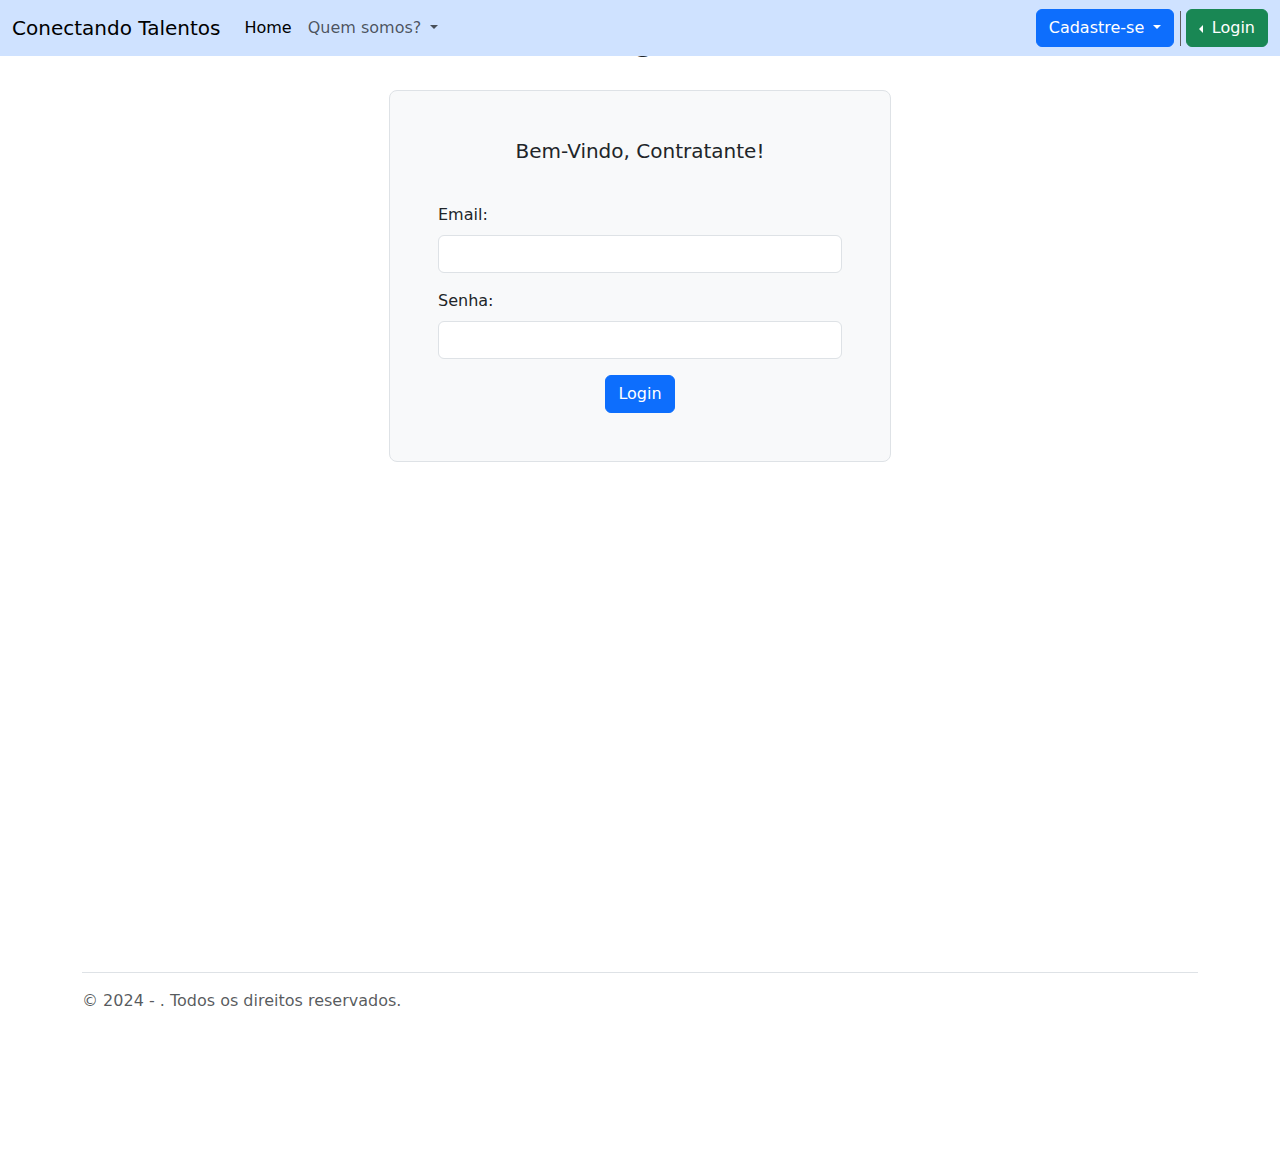
<file: login/loginc.html>
<!DOCTYPE html>
<html lang="pt-br">
<head>
    <meta charset="UTF-8">
    <meta name="viewport" content="width=device-width, initial-scale=1.0">
    <title>Conectando Talentos</title>
    <link rel="stylesheet" href="../css/styles.css">
    <link href="https://cdn.jsdelivr.net/npm/bootstrap@5.3.3/dist/css/bootstrap.min.css" rel="stylesheet" integrity="sha384-QWTKZyjpPEjISv5WaRU9OFeRpok6YctnYmDr5pNlyT2bRjXh0JMhjY6hW+ALEwIH" crossorigin="anonymous">

</head>
<body>
    <div class="header">
        <nav class="navbar navbar-expand-lg bg-primary-subtle">
            <div class="container-fluid">
                <a class="navbar-brand" href="../index.html">Conectando Talentos</a>
                <button class="navbar-toggler" type="button" data-bs-toggle="collapse" data-bs-target="#navbarSupportedContent" aria-controls="navbarSupportedContent" aria-expanded="false" aria-label="Toggle navigation">
                    <span class="navbar-toggler-icon"></span>
                </button>
                <div class="collapse navbar-collapse" id="navbarSupportedContent">
                    <ul class="navbar-nav me-auto mb-2 mb-lg-0">
                    <li class="nav-item">
                        <a class="nav-link active" aria-current="page" href="../index.html">Home</a>
                    </li>
                    <li class="nav-item dropdown">
                        <a class="nav-link dropdown-toggle" href="#" role="button" data-bs-toggle="dropdown" aria-expanded="false">
                        Quem somos?
                        </a>
                        <ul class="dropdown-menu">
                            <li><a class="dropdown-item" href="../pagconstru.html">Integrantes</a></li>
                            <li><a class="dropdown-item" href="../sobreprojeto.html">Sobre o projeto</a></li>
                        </ul>
                    </li>
                    </ul>
                    <form class="d-flex" role="button">
                        <div class="dropdown-center cadastro">
                            <button class="btn btn-primary dropdown-toggle" type="button" data-bs-toggle="dropdown" aria-expanded="false">
                              Cadastre-se
                            </button>
                            <ul class="dropdown-menu">
                              <li><a class="dropdown-item" href="../cadastro/cadastro.html">Cadastro Prestador</a></li>
                              <li><a class="dropdown-item" href="../cadastro/cadastroc.html">Cadastro Contratante</a></li>
                            </ul>
                        </div>
                        <div class="button-divider"></div>
                        <div class="dropstart login">
                            <button class="btn btn-success dropdown-toggle" type="button" data-bs-toggle="dropdown" aria-expanded="false">
                              Login
                            </button>
                            <ul class="dropdown-menu">
                              <li><a class="dropdown-item" href="../login/login.html">Login Prestador</a></li>
                              <li><a class="dropdown-item" href="../login/loginc.html">Login Contratante</a></li>
                            </ul>
                        </div>
                    </form>
                </div>
            </div>
        </nav>
    </div>
    <div class="content">
        <div class="container">
            <h2 class="h2-title">Login</h2>
            <div class="login">
                <div class="row align-items-md-center">
                    <div class="status status-login"></div>
                    <div class="col disabled"></div>
                    <div class="col-md-6">
                        <div class="h-100 p-5 bg-body-tertiary border rounded-3 text-center">
                            <h5 class="title-login">Bem-Vindo, Contratante!</h5>
                            <form class="login-col" name="login-contrat" id="login-contrat">
                                <div class="mb-3">
                                    <label for="email" class="form-label">Email:</label>
                                    <input type="email" class="form-control" name="email" id="email">
                                </div>
                                <div class="mb-3">
                                    <label for="senha" class="form-label">Senha:</label>
                                    <input type="password" class="form-control" name="senha" id="senha">
                                </div>
                                <button class="btn btn-primary">Login</button>
                            </form>
                        </div>
                    </div>
                    <div class="col disabled"></div>
                </div>
            </div>    
        </div>
    </div>
    <div class="footer">
        <div class="container">
            <footer class="d-flex flex-wrap justify-content-between align-items-center py-3 my-4 border-top">
                <div class="col-md-4 d-flex align-items-center">
                    <span class="mb-3 mb-md-0 text-muted">&copy; 2024 - . Todos os direitos reservados.</span>
                  </div>
              
                  <ul class="nav col-md-4 justify-content-end list-unstyled d-flex">
                    <li class="ms-3"><a class="text-muted" href="#"><svg class="bi" width="24" height="24"><use xlink:href="#twitter"/></svg></a></li>
                    <li class="ms-3"><a class="text-muted" href="#"><svg class="bi" width="24" height="24"><use xlink:href="#instagram"/></svg></a></li>
                    <li class="ms-3"><a class="text-muted" href="#"><svg class="bi" width="24" height="24"><use xlink:href="#facebook"/></svg></a></li>
                  </ul>
            </footer>
        </div>
    </div>
    <script src="../js/scriptLoginContrat.js"></script>
    <script src="https://cdn.jsdelivr.net/npm/bootstrap@5.3.3/dist/js/bootstrap.bundle.min.js" integrity="sha384-YvpcrYf0tY3lHB60NNkmXc5s9fDVZLESaAA55NDzOxhy9GkcIdslK1eN7N6jIeHz" crossorigin="anonymous"></script>
</body>
</html>
</file>
<file: css/styles.css>
.content, .footer{
    position: relative;
    width: 100%;
}

.content{
    height: 100vh;
    background-color: aquamarine;
    padding-top: 11vh;
}

.content-cadastro{
    position: relative;
    width: 100%;
    height: 100%;
    background-color: aquamarine;
    padding-top: 11vh;
    padding-bottom: 5rem;
}

.footer{
    height: 30vh;
    bottom: 0;
    padding-top: 3em;
    padding-bottom: 3em;
}

nav.navbar{
    align-items: center;
    position: fixed !important;
    width: 100%;
    top: 0;
    z-index: 4;
}
.h2-title, .h6-subtitle{
    text-align: center;
}

.button-divider{
    margin-left: 0.4vw;
    margin-right: 0.4vw;
    border-left:1px ridge #5f5f5f;
    height: 35px;
    align-self: center;
}

.content .container{
    max-height: min-content;
}

.sobre{
    margin-top: 2.5rem;
    text-align: center;
}

.col-md-6{
    padding-bottom: 12px;
}

/* Estilo do Login */
.login .row{
    margin: 2rem;
}

.login .row .login-col .mb-3{
    text-align: left;
}

.title-login{
    padding-bottom: 2rem;
}

.status.status-login{
    text-align: center;
    padding-left: 230px;
    padding-right: 230px;
}

/* Estilo do Cadastro */
.cadastro .row{
    margin: 2rem;
}

.cadastro .row .cadastro-col .mb-3{
    text-align: left;
}

.cadastro-div .row .status{
    align-items: center;
}

.span-cadastro{
    color: #e90c0c;
}

.content-sobre{
    padding-top: 2rem;
    text-align: center;
    background-color: #ffffff;
    height: 87vh;
    
}

.conteudo-constru{
    padding-top: 2rem;
    text-align: center;
    background-color: #ffffff;
    height: 87vh;
}

@media screen and (max-width: 767.98px){
    .content{
        height: 100%;
        padding-bottom: 3rem;
    }
}

.text-center img.rounded-circle {
    border: 2px solid #007bff;
    box-shadow: 0px 4px 8px rgba(0, 0, 0, 0.1);
}

.text-center h4 {
    color: #333;
}

.text-center p {
    color: #555;
    font-size: 0.9rem;
}

.header-text-green {
    background-color: #d4edda; /* Verde claro */
    color: #155724; /* Texto em verde escuro */
    padding: 10px;
    border-radius: 5px;
    font-weight: bold;
    text-align: center;
}

.content {
    background-color: #ffffff; /* Fundo branco para todo o conteúdo */
    padding: 20px;
}

/* Justificar o texto nas páginas "integrantes" e "sobre o projeto" */
.content-sobre .conteudo p,
.content-integrantes .conteudo p {
    text-align: justify;
}

.content-integrantes .row {
    display: flex;
    flex-wrap: wrap;
    gap: 15px;
    justify-content: center;
}

.content-integrantes .integrante {
    display: flex;
    flex-direction: column;
    align-items: center;
    max-width: 250px;
}

.content-integrantes .card-title {
    font-size: 1.1rem;
    margin-top: 10px;
}

.content-integrantes .card-text {
    font-size: 0.9rem;
    text-align: justify;
}
</file>
